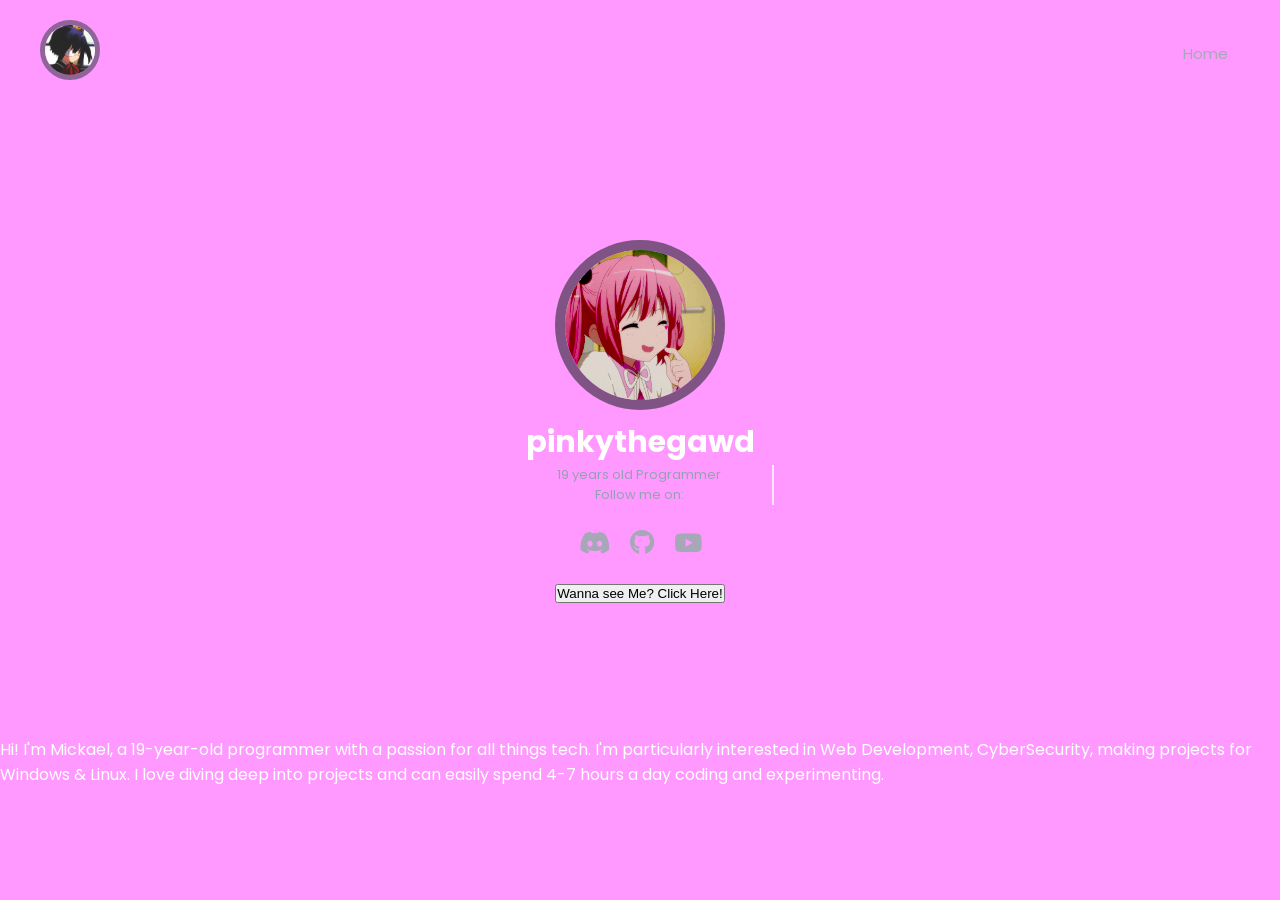
<file: index.html>
<!DOCTYPE html>
<html lang="en">
<head>
    <!-- Meta Tags -->
    <meta charset="UTF-8">
    <meta http-equiv="X-UA-Compatible" content="IE=edge">
    <meta name="viewport" content="width=device-width, initial-scale=1.0">
    <link rel="icon" href="assets/imgs/takanashi_pfp.gif">
    
    <!-- Title -->
    <title>🌴 ・ The Weeb Project</title>

    <!-- Css -->
    <link rel="stylesheet" href="assets/css/style.css">

    <!-- Javascript -->

    <!-- Fonts -->
    <link rel="stylesheet" href="https://cdnjs.cloudflare.com/ajax/libs/font-awesome/5.15.2/css/all.min.css" integrity="sha512-HK5fgLBL+xu6dm/Ii3z4xhlSUyZgTT9tuc/hSrtw6uzJOvgRr2a9jyxxT1ely+B+xFAmJKVSTbpM/CuL7qxO8w==" crossorigin="anonymous">

</head>
<body>

    <header>
        <nav>
            <div class="header_logo">
                <img src="assets/imgs/takanashi_pfp.gif" alt="" srcset="">
            </div>
            <div class="header_links">
                <ul class="nav_links">
                    <li class="nav_link"><a href="#">Home</a></li>
                    <!-- <li class="nav_link"><a href="#">Shop</a></li> -->
                    <!-- <li class="nav_link"><a href="#">Repos</a></li> -->
                </ul>
            </div> 
        </nav>
    </header>

    <section class="main">
        <img src="assets/imgs/pinky_pfp.gif" alt="" srcset="">
        <span>pinkythegawd</span>
        <p>19 years old Programmer</p>
        <div class="social-links">
            <p>Follow me on:</p>
        <ul>
            <li><a target="_blank" href="https://www.notepad.link/X58zK"><i class="fab fa-discord"></i></a></li>
            <li><a target="_blank" href="https://github.com/pinkythegawd"><i class="fab fa-github"></i></a></li>
            <li><a target="_blank" href="https://www.youtube.com/channel/UCIYU10MOnR9ppunHAQIcfxw"><i class="fab fa-youtube"></i></a></li>
        </ul>
        <button onclick="window.location.href='index2.html'">Wanna see Me? Click Here! </button>
    </section>

    <section class="description">
        <p>Hi! I'm Mickael, a 19-year-old programmer with a passion for all things tech. I'm particularly interested in Web Development, CyberSecurity, making projects for Windows & Linux. I love diving deep into projects and can easily spend 4-7 hours a day coding and experimenting.</p>
      </section>
</body>
<script>
// Get the current page's URL
const currentPage = window.location.pathname;

// Check if a pageViews object exists in local storage
let pageViews = JSON.parse(localStorage.getItem('pageViews')) || {};

// Increment the page view count for the current page
pageViews[currentPage] = (pageViews[currentPage] || 0) + 1;

// Store the updated pageViews object in local storage
localStorage.setItem('pageViews', JSON.stringify(pageViews));

// You can then access the page view data from local storage
console.log(pageViews);    
</script>
</html>
</file>
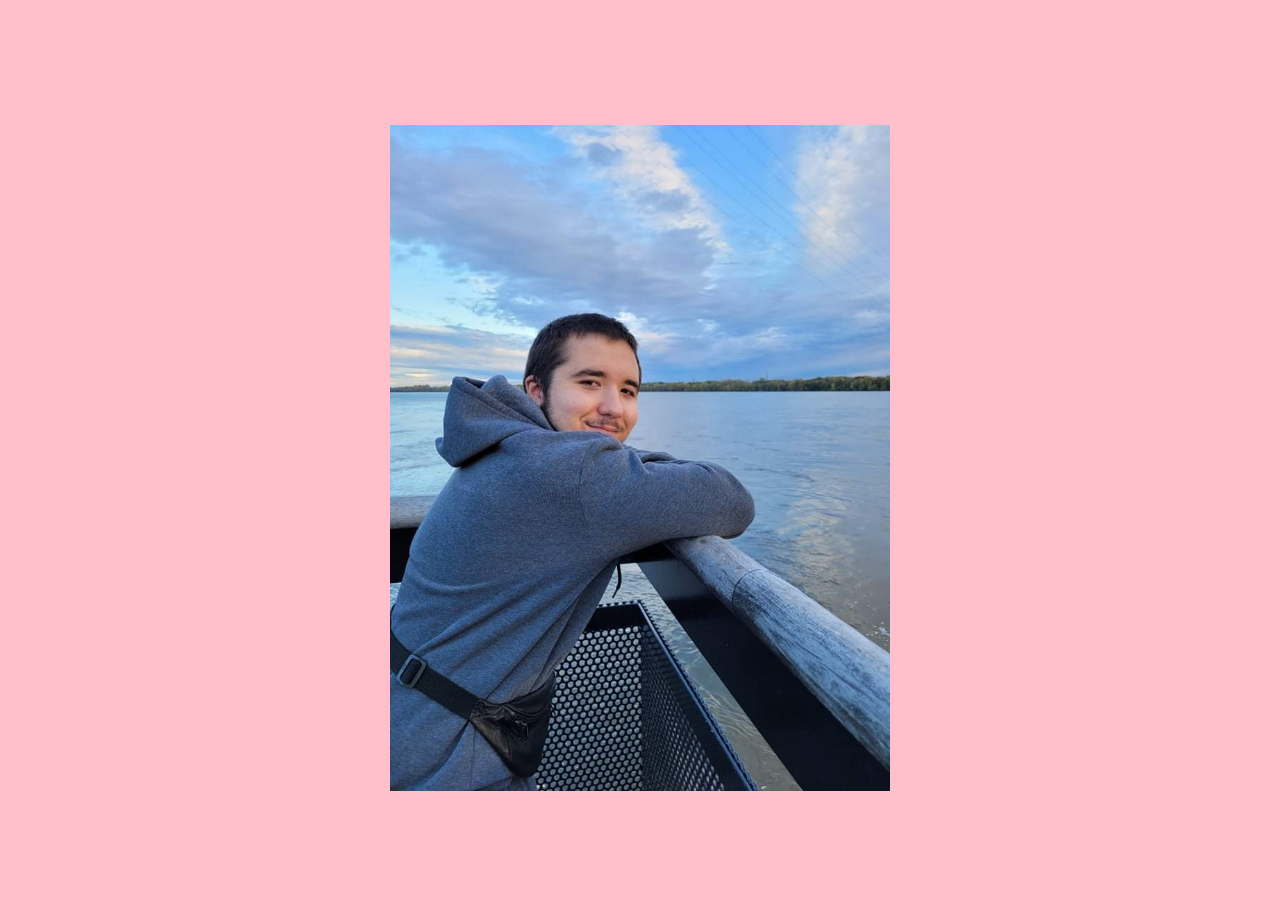
<file: index2.html>
<!DOCTYPE html>
<html>
<head>
  <title>That's Me UwU</title>
  <link rel="stylesheet" href="assets/css/style2.css">
  <link rel="icon" href="assets/imgs/favicon-12.png" type="image/x-icon">
</head>
<body>
  <div class="image-container">
    <img src="assets/imgs/mikepinku.jpeg" alt="MikePinku">
  </div>
</body>
</html>
</file>
<file: assets/css/style.css>
@import url('https://fonts.googleapis.com/css2?family=Poppins&display=swap');
@import url('https://fonts.googleapis.com/css2?family=Roboto&display=swap');
@import url('https://fonts.googleapis.com/css2?family=Montserrat:wght@300&display=swap');
*, *::before, *::after {
    padding: 0;
    margin: 0;
    scroll-behavior: smooth;
}

.wave {
    position: absolute;
    width: 0px;
    height: 0px;
    border-radius: 50%;
    background-color: rgba(255, 255, 255, 0.5); /* Example color, adjust as needed */
    animation: waveAnimation 0.5s linear forwards;
  }

body {
    background-color: #ff99ff;
    color: #fff;
    font-family: "Poppins", sans-serif;
}

/* Nav Bar */

header nav {
    display: flex;
    flex-direction: row;
    align-items: center;
    justify-content: space-between;
    padding: 20px 40px;
    animation: fadeInDown .8s;
}

header nav .header_links ul {
    display: flex;
    flex-wrap: wrap;
    flex-direction: row;
}

header nav .header_links ul li, section.main ul li {
    list-style-type: none;
}

header nav .header_links ul li a {
    outline: none;
    text-decoration: none;
    color: #a6a8b8;
    padding: 5px 12px;
    transition: 0.3s all;
    font-size: 15px;
}

header nav .header_links ul li a:hover {
    color: white;
}

header nav .header_logo img {
    width: 50px;
    height: 50px;
    border-radius: 100%;
    object-fit: cover;
    border: 5px solid #3b3d4e93;
    cursor: pointer;
}

/* Responsive nav bar */

@media only screen and (max-width: 630px) {
    header nav {
        display: flex;
        flex-direction: column;
    }
    header nav .header_logo {
        margin-bottom: 20px;
    }
}

@media only screen and (max-width: 320px) {
    header nav .header_links ul {
        display: flex;
        justify-content: center;
        text-align: center;
        align-items: center;
        flex-direction: row;
        flex-wrap: wrap;
    }
}

/* Main */

section.main {
    display: flex;
    flex-direction: column;
    align-items: center;
    justify-content: center;
    text-align: center;
    min-height: 70vh;
    animation: fadeInUp .8s;
}

section.main img {
    width: 150px;
    height: 150px;
    border-radius: 100%;
    object-fit: cover;
    border: 10px solid #21222b93;
    cursor: pointer;
    margin-bottom: 10px;
}

section.main span {
    color: #fffffe;
    font-size: 30px;
    font-weight: bold;
}

section.main p {
    position: relative;
    top: 50%;
    border-right: 2px solid rgba(255, 255, 255, .75);
    white-space: nowrap;
    overflow: hidden;
    color: #94a1b2;
    font-size: 13px;
    animation: typewriter 4s steps(44) 1s 1 normal both, blinkTextCursor 530ms steps(44) infinite normal;
}

section.main ul {
    display: flex;
    flex-direction: row;
    align-items: center;
    justify-content: center;
    text-align: center;
}

section.main ul li a {
    color: #a6a8b8;
    display: flex;
    text-decoration: none;
    margin: 20px 5px;
    font-size: 25px;
    padding: 5px;
    transition: 0.2s all;
}

section.main ul li a:hover {
    transition: 0.2s all;
    color: #fff;
}

@keyframes typewriter {
    from {
        width: 0;
    }
    to {
        width: 20.5em;
    }
}

@keyframes blinkTextCursor {
    from {
        border-right-color: rgba(255, 255, 255, .75);
    }
    to {
        border-right-color: transparent;
    }
}

@keyframes fadeInUp {
    from {
        transform: translate3d(0, 150px, 0)
    }
    to {
        transform: translate3d(0, 0, 0);
        opacity: 1
    }
}

@keyframes fadeInDown {
    from {
        transform: translate3d(0, -150px, 0)
    }
    to {
        transform: translate3d(0, 0, 0);
        opacity: 1
    }
}

@keyframes waveAnimation {
    to {
      width: 200px;
      height: 200px;
      opacity: 0;
    }
  }
</file>
<file: assets/css/style2.css>
.image-container {
    display: flex;
    justify-content: center;
    align-items: center;
    height: 100vh;
  }
  
  .image-container img {
    width: 500px; /* Or any other value you prefer */
    height: auto;
    margin: 50px; /* Add 50px margin on all sides */
  }
  
  body {
    background-color: pink;
  }
</file>
